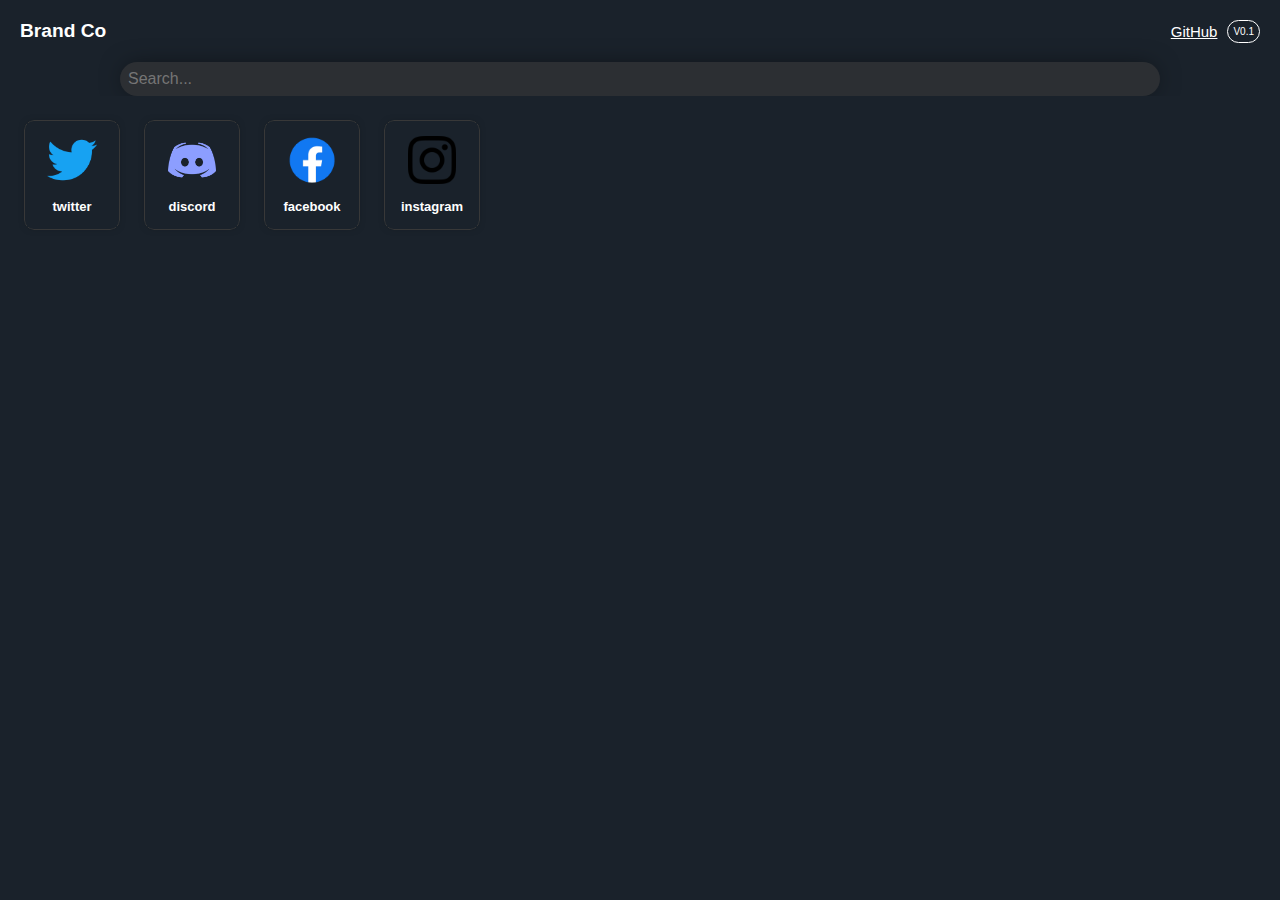
<file: index.html>
<!DOCTYPE html>
<html lang="en">

<head>
    <meta charset="UTF-8">
    <meta name="viewport" content="width=device-width, initial-scale=1.0">
    <link rel="stylesheet" href="index.css">
    <link rel="stylesheet" href="icon.css">
    <title>Brand Co</title>
</head>

<body onload="search('')">

    <div class="title">
        <a class="titletext">Brand Co</a>
        <a class="version">V0.1</a>
        <a class="github" href="https://github.com/mr-winson/brandco" target="_blank">GitHub</a>
    </div>

    <input class="navsearch" onkeyup="navsearch()" id="navsearch" autofocus autocomplete="none" placeholder="Search...">

    <div id="results" class="size-48">
    </div>

    <br>

    <script src="index.js"></script>
</body>

</html>
</file>
<file: index.css>
* {
    padding: 0;
    margin: 0;
    font-family: -apple-system, BlinkMacSystemFont, 'Segoe UI', Roboto, Oxygen, Ubuntu, Cantarell, 'Open Sans', 'Helvetica Neue', sans-serif;
    background-color: rgb(26, 34, 43);
    color: white;
}

.title {
    font-size: larger;
    font-weight: bold;
    padding: 20px;
}

.title .titletext:hover {
    border-bottom: 3px white solid;
}

.version {
    float: right;
    font-weight: 300 !important;
    font-size: 10px;
    border: 0.3px white solid;
    padding: 5px;
    border-radius: 25px;
}

.github {
    float: right;
    font-weight: 300 !important;
    font-size: 15px;
    padding: 3px;
    padding-right: 10px;
}

.navsearch {
    width: 80%;
    font-size: 12px;
    -webkit-box-shadow: 0px 0px 25px -5px rgba(0, 0, 0, 0.56);
    box-shadow: 0px 0px 25px -5px rgba(0, 0, 0, 0.56);
    background-color: rgb(44, 47, 51);
    border: none;
    padding: 8px;
    border-radius: 25px;
    display: block;
    margin: auto;
    font-size: medium;
}

.navsearch:focus {
    outline: none;
}
</file>
<file: icon.css>
#results {
    margin-bottom: 50px;
    overflow: hidden;
}

div.tooltip {
    margin-top: -20px !important;
    pointer-events: none;
}

.icon img {
    transition: all 200ms;
    vertical-align: middle;
}

.icon {
    float: left;

    /*
    border-radius:4px;
    box-shadow:0 1px 1px rgba(0,0,0,.2);
    */
    width: 96px;
    height: 110px;
    overflow: hidden;
    margin: 24px 0 0 24px;
    word-break: break-all;
    font-size: small;

    -webkit-box-shadow: 0px 0px 10px -5px rgba(0, 0, 0, 0.56);
    box-shadow: 0px 0px 10px -5px rgba(0, 0, 0, 0.56);
    border-radius: 10px;
    transition: 0.3s;
    z-index: 1000000;
    margin-bottom: 25px;
    font-family: Verdana, Geneva, Tahoma, sans-serif;
    font-weight: bolder;
}

.icon:hover {
    -webkit-box-shadow: 0px 0px 25px -5px rgba(0, 0, 0, 0.56);
    box-shadow: 0px 0px 25px -5px rgba(0, 0, 0, 0.56);
    border-radius: 10px;
    transition: 0.3s;
}

.icon table {
    width: 96px;
    height: 110px;
    text-align: center;
    vertical-align: middle;
    background-color: transparent;
    border: 1px rgb(56, 56, 56) solid;
    border-radius: 10px;
}

#results.size-72 img {
    height: 72px;
}

#results.size-48 img {
    height: 48px;
}

#results.size-24 img {
    height: 24px;
}

.icon.icon-hidden {}

#results .icon.icon-hidden img {
    height: 0px;
    width: 0px;
    margin-left: 80px;
    opacity: .5;
}
</file>
